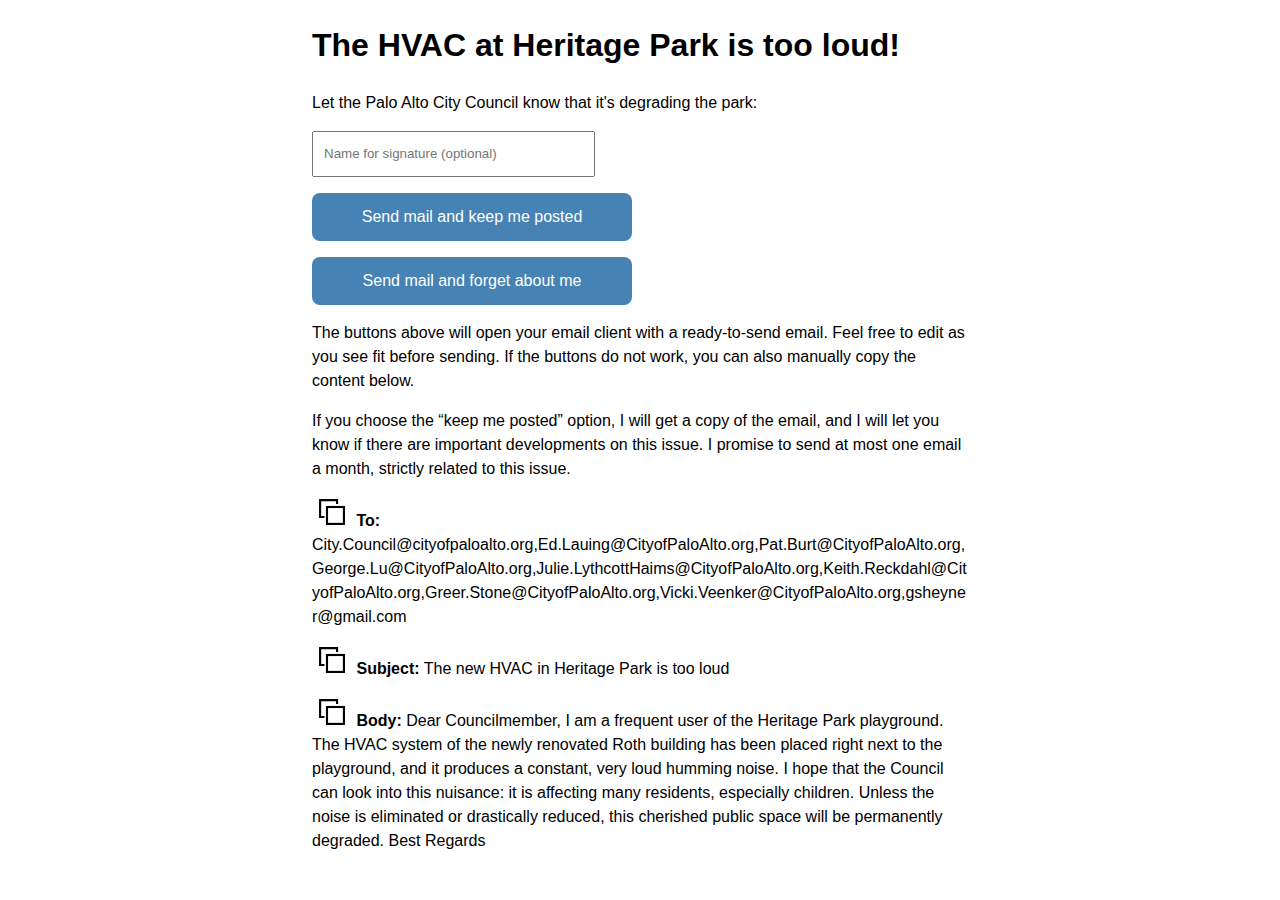
<file: heritage_park/index.html>
<!DOCTYPE html>
<html>
  <head>
    <meta charset="utf-8">
    <title> Heritage Park HVAC </title>
    <meta name="viewport" content="width=device-width,initial-scale=1" />
    <link rel="stylesheet" href="style.css" />
    <script type="text/javascript" defer src="script.js">
    </script>
  </head>
  <body>
      <h1> The HVAC at Heritage Park is too loud!</h1>
      <p> Let the Palo Alto City Council know that it's degrading the park: </p>
      <input type="text" placeholder="Name for signature (optional)" class='signature'/>
      <p>
          <a class="mailto" id="mailto_posted"> Send mail and keep me posted </a>
      </p>
      <p>
          <a class="mailto" id="mailto_anon"> Send mail and forget about me </a>
      </p>
      <p> The buttons above will open your email client with a ready-to-send
      email. Feel free to edit as you see fit before sending. If the buttons do
      not work, you can also manually copy the content below. </p>
      <p> If you choose the <q>keep me posted</q> option, I will get a copy
      of the email, and I will let you know if there are important developments
      on this issue. I promise to send at most one email a month, strictly
      related to this issue. </p>
      <p class="address">
        <button class="clipboard"><img src="clipboard.svg"/></button> 
        <span class="label">To:</span> 
        <span class="value"></span>
      </p>
      <p class="subject"> 
        <button class="clipboard"><img src="clipboard.svg"/></button> 
        <span class="label">Subject:</span> 
        <span class="value"></span>
      </p>
      <p class="body"> 
        <button class="clipboard"><img src="clipboard.svg"/></button> 
        <span class="label">Body:</span> 
        <span class="value">
        </span>
      </p>
  </body>
</html>
</file>
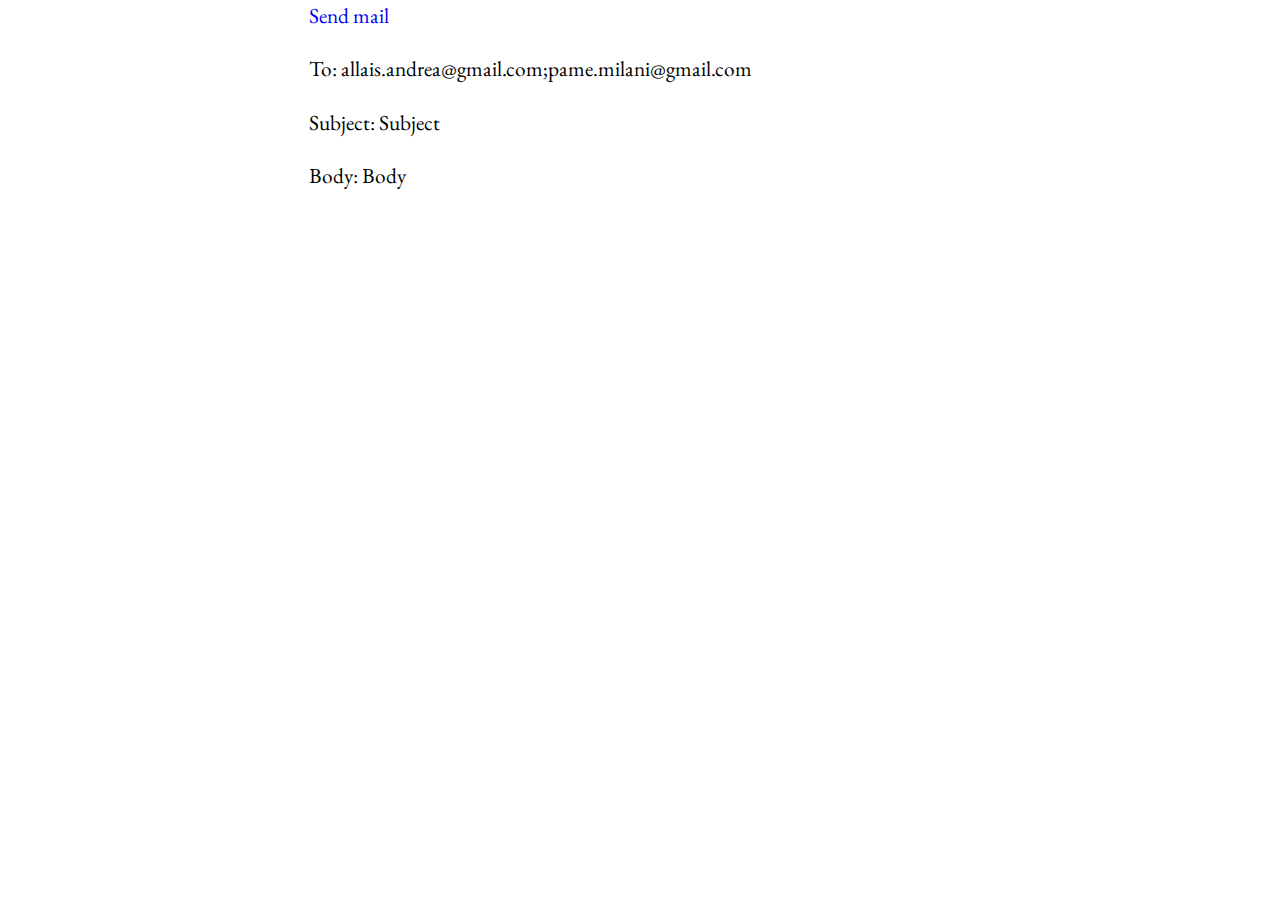
<file: pages/heritage_park/index.html>
<!DOCTYPE html>
<html>
  <head>
    <meta charset="utf-8">
    <title> Title </title>
    <meta name="viewport" content="width=device-width,initial-scale=1" />
    <link rel="stylesheet"
          href="https://fonts.googleapis.com/css2?family=EB+Garamond:ital,wght@0,400;0,700;1,400;1,700">
    <link rel="stylesheet" href="/assets/css/style.css" />
    <script type="text/javascript" defer src="script.js">
    </script>
  </head>
  <body>
      <a class="mailto"> Send mail </a>
      <p class="address"> <span class="label">To:</span> <span class="value"></span></p>
      <p class="subject"> <span class="label">Subject:</span> <span class="value"></span></p>
      <p class="body"> <span class="label">Body:</span> <span class="value"></span></p>
  </body>
</html>
</file>
<file: heritage_park/style.css>
html {
    font-family: 'Helvetica', 'Arial', 'sans-serif';
    max-width: 7in;
    line-height: 1.5;
    margin-left: auto;
    margin-right: auto;
}

a.mailto {
    display: inline-block;
    width: 20em;
    height: 3em;
    background-color: SteelBlue;
    color: white;
    line-height: 3em;
    text-align: center;
    border-radius: 0.5em;
    text-decoration: none;
}

input.signature {
    font-family: 'Helvetica', 'Arial', 'sans-serif';
    height: 3em;
    width: 20em;
    padding-left: 0.75em;
}

p {
    overflow-wrap: break-word;
}

button.clipboard {
    background-color: white;
    border: none;
    width: 3em;
}

button.clipboard:hover {
    background-color: LightGray;
}

button.clipboard:active {
    background-color: DarkGray;
}

button.clipboard img {
    width: 100%;
}

span.label {
    font-weight: 600;
}
</file>
<file: assets/css/style.css>
html {
    font-family: 'EB Garamond', serif;
    font-size: 16pt;
    font-weight: 400;
    max-width: 7in;
    line-height: 1.5;
    margin-left: auto;
    margin-right: auto;
    counter-reset: section subsection;
}

body {
    margin: 0 0.25em;
    overflow-x: hidden;
}

h1 {
    font-size: 42pt;
    font-weight: 700;
}

h2:before {
    counter-increment: section;
    counter-reset: subsection;
    content: counter(section) '.';
    position: absolute;
    left: 0;
}

h2 {
    padding-left: 1.5em;
    position: relative;
}

h3:before {
    counter-increment: subsection;
    content: counter(section) '.' counter(subsection) '.';
    position: absolute;
    left: 0;
}

h3 {
    padding-left: 2.0em;
    position: relative;
}

a {
    text-decoration: none;
}


p {
    text-align: justify;
}

p.footer {
    border-top: 1pt solid;
    padding-top: 0.1em;
}

figure {
    margin: 0;
    text-align:center;
}

figure img {
    width: 100%;
}

table {
    table-layout: fixed;
    width: 100%;
    border-collapse: collapse;
    border: 1px solid;
    margin-left: auto;
    margin-right: auto;
}

th, td {
    border: 1px solid;
    padding: 0.2em 0.5em 0.2em 0.5em;
}
</file>
